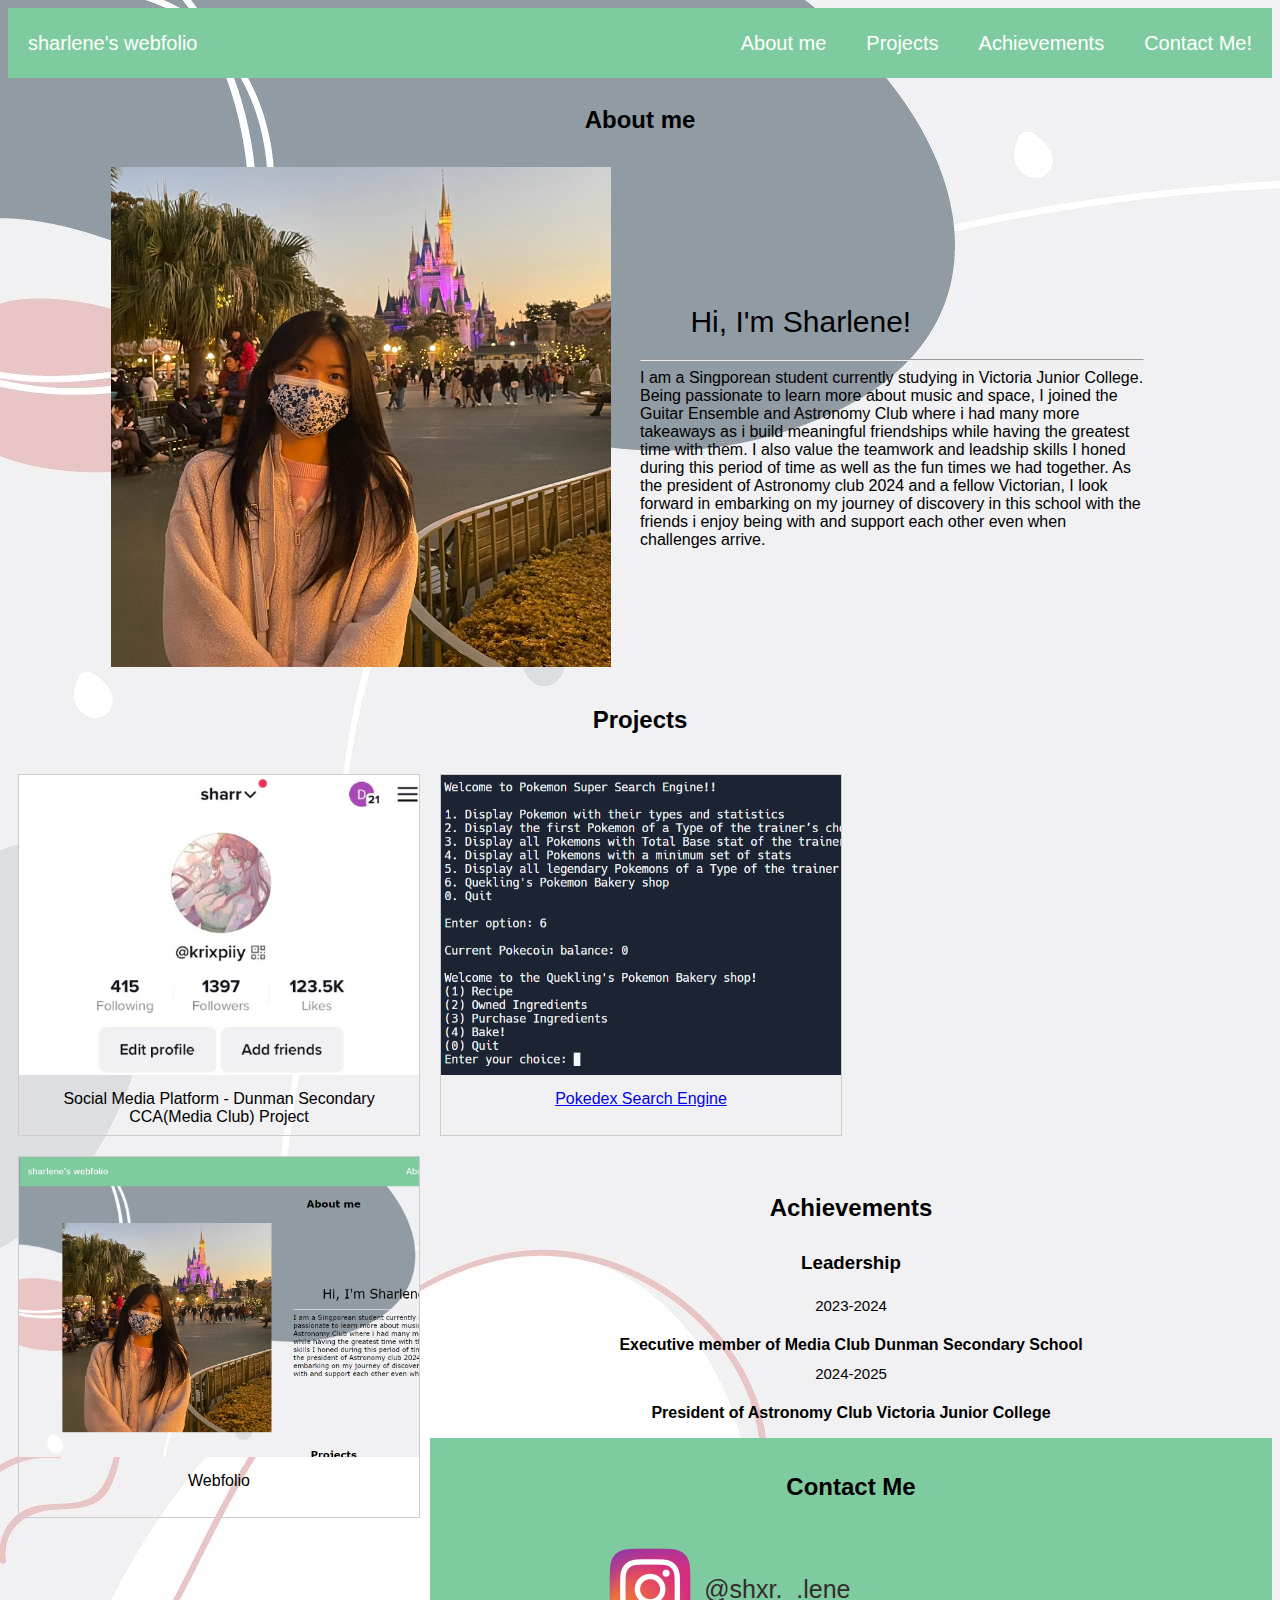
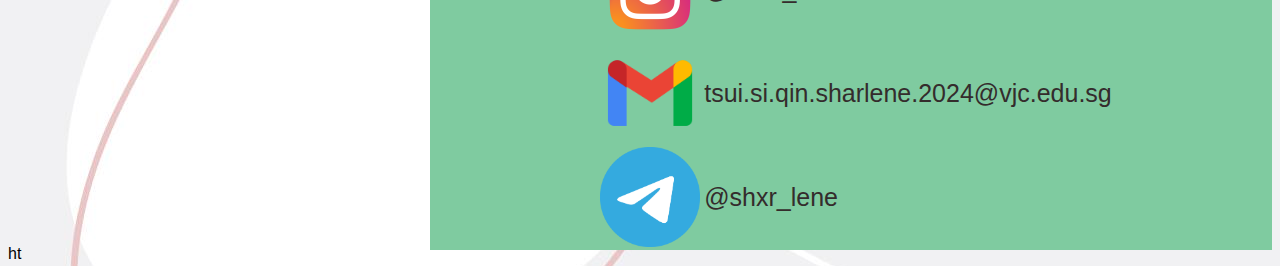
<file: me webfolio.html>
<!DOCTYPE html>
<html>
<head>
    <meta name="viewport" content="width-device-width, initial-scale=1.0">
    <link rel="stylesheet" href="style.css">
    <title>sharlene's webfolio</title>
    
</head>
<body style="background-image: url('back_img.jpg')">
            <!--top navgation bar-->
    <div class = 'topnav'>
        <a href = '#contactme'>Contact Me!</a>
        <a href = '#achivements'>Achievements</a>
        <a href = '#projects'>Projects</a>
        <a href = '#aboutme'>About me</a>    
        <a style='float: left;'>sharlene's webfolio</a>
       
    </div>
    <br>
            <!--about me-->
    <div id="aboutme">
            <h2 style='text-align: center;'>About me </h2> 
    <table>
    <tr>
        <td>
            <img src="intro.jpg" alt="'intro pic" > <!--intro image-->
        </td>
           
        <td style = "padding-inline-start: 10%; padding-inline-end: 10%;"> <!--text introduction-->
            <p style="font-size: 30px; margin-left: 10%;  font-family:Verdana, Geneva, Tahoma, sans-serif;">Hi, I'm Sharlene!</p>
            <hr>
            <span style="line-height: normal; ">I am a Singporean student currently studying in Victoria Junior College. Being passionate to learn more about 
                music and space, I joined the Guitar Ensemble and Astronomy Club where i had many more takeaways as i build meaningful
                friendships while having the greatest time with them. I also value the teamwork and leadship skills I honed during this
                period of time as well as the fun times we had together. As the president of Astronomy club 2024 and a fellow Victorian, I look forward in embarking 
                on my journey of discovery in this school with the friends i enjoy being with and support each other even when challenges arrive.    
            </span>
        </td>
    </tr>
    </table> <br><br>
    </div>

            <!--projects-->
    <div id="projects">
        <h2 style="text-align: center; padding-bottom: 10px;">Projects</h2>
    
        <div class="gallery" >
            <a target="_self" href="krixpiiy.png">
              <img src="krixpiiy.png" alt="Krixpiiy" style="object-position: top;">
            </a>
            <div class="desc">Social Media Platform 
                - Dunman Secondary CCA(Media Club) Project</div>
        </div>
       
        <div class="gallery">
            <a target="_self" href="pokedexx.png">
              <img src="pokedexx.png" alt="Pokedex" style="object-position: left;">
            </a>
            <div class="desc"><a href ='https://github.com/sharlenetissue/pokedex'>Pokedex Search Engine </a></div>
        </div> 
  
        <div class="gallery">
            <a target="_self" href="webfolio.png">
              <img src="webfolio.png" alt="webfolio" style="object-position: left;">
            </a>
            <div class="desc">Webfolio</div>
        </div>  
          
    </div>
    
    <div id="achievements">
        <h2 style="float: center;">Achievements</h2>
        <h3><b>Leadership</b></h3>
        <p>2023-2024</p>
        <h4>Executive member of Media Club Dunman Secondary School</h4>
        <p>2024-2025</p>
        <h4>President of Astronomy Club Victoria Junior College</h4>
    </div>   
    
    <div id="contactme">
        <h2 style="text-align: center; float: center; padding: 15px">Contact Me</h2>
        <table>
            <tr>
                <td><img src ='instagram.png'></td>
                <td><a target="_blank" href="https://www.instagram.com/shxr._.lene/">@shxr._.lene</a></td>
            </tr>
            <tr>
                <td><img src ="gmail.png"></td>
                <td><a target="_blank" href="mailto: tsui.si.qin.sharlene.2024@vjc.edu.sg">tsui.si.qin.sharlene.2024@vjc.edu.sg</a></td>
            </tr>
            <tr>
                <td><img src="telegram.png"></td>
                <td><a target="_blank" href="https://web.telegram.org">@shxr_lene</a></td>
            </tr>
        </table>
        

    </div>   

    
</body>
</html>ht
</file>
<file: style.css>
/* body */
body {
    background-color: #EBEAAE;
    line-height: 0.5;
    text-align: left;
    font-family:Verdana, Geneva, Tahoma, sans-serif;   
}

/* top navigation */
.topnav {
    overflow: hidden;
    background-color: #7FCBA0;    
}
    .topnav a {
    color: white;
    padding: 20px;
    font-size: 20px;
    line-height: 1.5;
    text-decoration: none;
    float: right;
}
    .topnav a:hover {
    background-color: #639A7B;
}


/* about me */
#aboutme img{
    height: 500px;
    width: 500px;
    object-fit: cover;
    object-position: bottom;
    margin-left: 20%;}
    
    #aboutme table{
    flex: 10%
}

/* contact me */
#contactme {
    overflow: hidden;
    background-color: #7FCBA0; 
}

    #contactme img{
    object-fit: contain;
    height: 100px;  
    padding-left: 10px;
}

    #contactme table{
    margin: auto;
}

    #contactme td{
    font-size: 25px;

}
    #contactme a {
    text-decoration: none;
    color: rgb(52, 44, 44);
}
    #contactme a:hover{
    color: black;
}

/* achivements*/
#achievements {
    margin-top: 450px;
}

	#achievements h3,h2{
    text-align: center;
    line-height: normal;
    padding-bottom: 10px;
}

	#achievements p{
    text-align: center;
    font-size: 15px;
    padding-bottom: 10px;
}

	#achievements h4{
    text-align: center;
}



/* gallery */
div.gallery {
margin: 10px;
border: 1px solid #ccc;
float: left;
width: 400px;
	
}

    div.gallery img {
	width: 400px;
	height: 300px;
	object-fit: cover;
}

    div.desc {
	padding: 15px;
	text-align: center;
	height:30px;
	line-height: normal;
}
</file>
